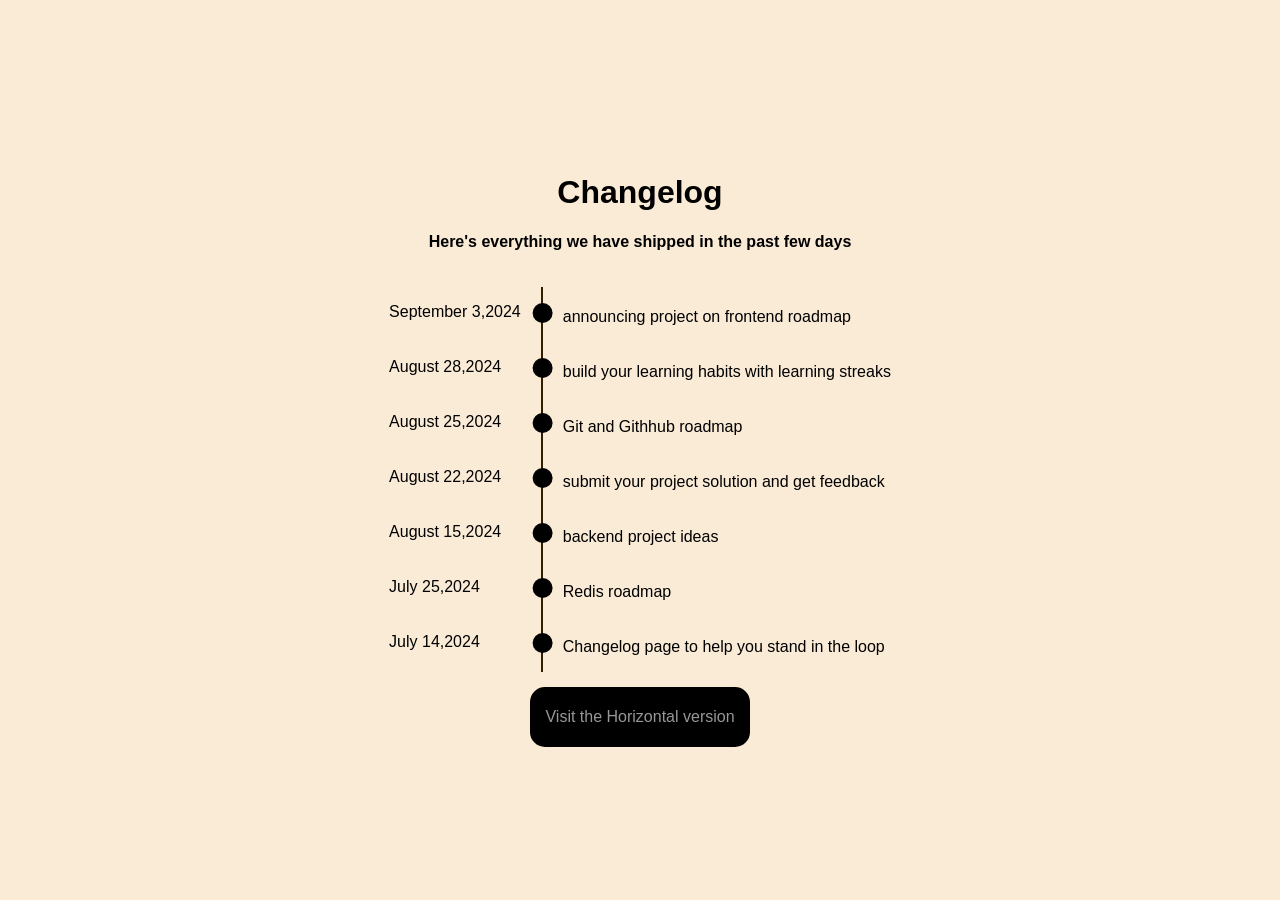
<file: index.html>
<!DOCTYPE html>
<html lang="en">

<head>
    <meta charset="UTF-8">
    <meta name="viewport" content="width=device-width, initial-scale=1.0">
    <title>changelog</title>
    <link rel="stylesheet" href="styles.css">
</head>

<body>
    <div class="flex-container">
        <header>
            <h1>Changelog</h1>
            <h4>Here's everything we have shipped in the past few days</h4>
        </header>
        <main class="grid-container">
            <div class="dates">
                <p>September 3,2024</p>
                <p>August 28,2024</p>
                <p>August 25,2024</p>
                <p>August 22,2024</p>
                <p>August 15,2024</p>
                <p>July 25,2024</p>
                <p>July 14,2024</p>
            </div>
            <div class="vertical-line">

            </div>
            <div class="actions">
                <p><button></button>announcing project on frontend roadmap</p>
                <p><button></button>build your learning habits with learning streaks</p>
                <p><button></button>Git and Githhub roadmap</p>
                <p><button></button>submit your project solution and get feedback</p>
                <p><button></button>backend project ideas</p>
                <p><button></button>Redis roadmap</p>
                <p><button></button>Changelog page to help you stand in the loop</p>
            </div>
        </main>
        <button type="button" class="submit"><a href="index2.html">Visit the Horizontal version</a> </button>
    </div>
</body>

</html>
</file>
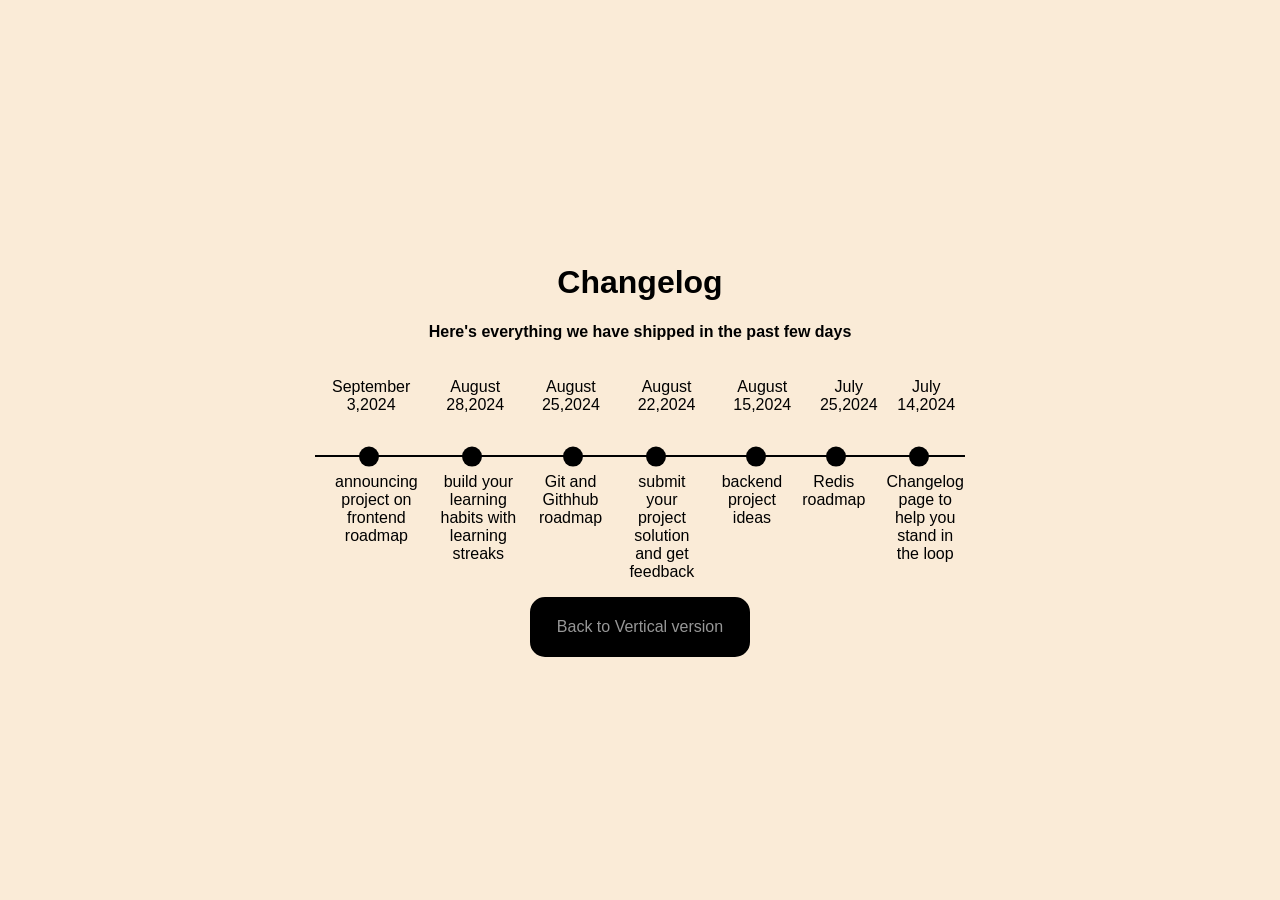
<file: index2.html>
<!DOCTYPE html>
<html lang="en">

<head>
    <meta charset="UTF-8">
    <meta name="viewport" content="width=device-width, initial-scale=1.0">
    <title>Document</title>
    <link rel="stylesheet" href="styles.css">
</head>

<body>
    <div class="flex-container-2">
        <header>
            <h1>Changelog</h1>
            <h4>Here's everything we have shipped in the past few days</h4>
        </header>
        <main class="grid-container-2">
            <div class="flex-dates">
                <p>September 3,2024</p>
                <p>August 28,2024</p>
                <p>August 25,2024</p>
                <p>August 22,2024</p>
                <p>August 15,2024</p>
                <p>July 25,2024</p>
                <p>July 14,2024</p>
            </div>
            <div class="flex-line">

            </div>
            <div class="flex-actions">
                <span><button></button></span>
                <p>announcing project on frontend roadmap</p>
                <span><button></button></span>
                <p>build your learning habits with learning streaks</p>
                <span><button></button></span>
                <p>Git and Githhub roadmap</p>
                <span><button></button></span>
                <p>submit your project solution and get feedback</p>
                <span><button></button></span>
                <p>backend project ideas</p>
                <span><button></button></span>
                <p>Redis roadmap</p>
                <span><button></button></span>
                <p>Changelog page to help you stand in the loop</p>
            </div>
        </main>
        <button type="button" class="submit"><a href="index.html">Back to Vertical version</a> </button>
    </div>
</body>

</html>
</file>
<file: styles.css>
@import url('https://fonts.googleapis.com/css2?family=Roboto+Mono:ital,wght@0,100..700;1,100..700&family=SN+Pro:ital,wght@0,200..900;1,200..900&display=swap');

body {
    margin: 0;
    background-color: antiquewhite;
    font-family: "SN Pro", sans-serif;
}

body::selection {
    background-color: black;
    color: antiquewhite
}

.flex-container {

    height: 100vh;
    display: flex;
    flex-direction: column;
    justify-content: center;
    align-items: center;
    gap: 15px;
}

header {

    align-self: center;
    text-align: center;
}

.grid-container {
    display: grid;
    grid-template-columns: auto 20px auto;

}

.actions {
    display: grid;
    padding: 0;
    border-left: 2px #311e00 solid;
}

.actions button {
    width: 20px;
    height: 20px;
    border-radius: 50%;
    background-color: black;
    translate: -52%;
    border: 0;
    transition: 0.3s all ease-in-out;
}

.actions button:hover {
    background-color: gray;
    width: 25px;
    height: 25px;
}

.dates {
    display: grid;
}

.submit {
    border-radius: 15px;
    height: 60px;
    width: 220px;
    font-family: "mono-space", sans-serif;
    border: 2px black solid;
    font-size: 16px;
    color: white;
    background-color: black;
}

.submit a {
    text-decoration: none;
    color: #979797;
    width: 100%;
}

.submit a:hover,
.submit:hover {
    background-color: antiquewhite;
    color: black;
}

.flex-container-2 {
    height: 100vh;
    display: flex;
    flex-direction: column;
    align-items: center;
    justify-content: center;

}

.grid-container-2 {
    display: grid;
    grid-template-columns: 650px;
    grid-template-rows: auto 25px auto;
    justify-content: center;

}

.flex-dates {
    display: flex;
    justify-content: center;
    text-align: center;
}

.flex-actions {
    display: flex;
    border-top: 2px rgb(0, 0, 0) solid;
    text-align: center;
}

.flex-actions button {
    width: 20px;
    height: 20px;
    background-color: black;
    border: 0;
    border-radius: 50%;
    translate: 220% -52%;
}
</file>
